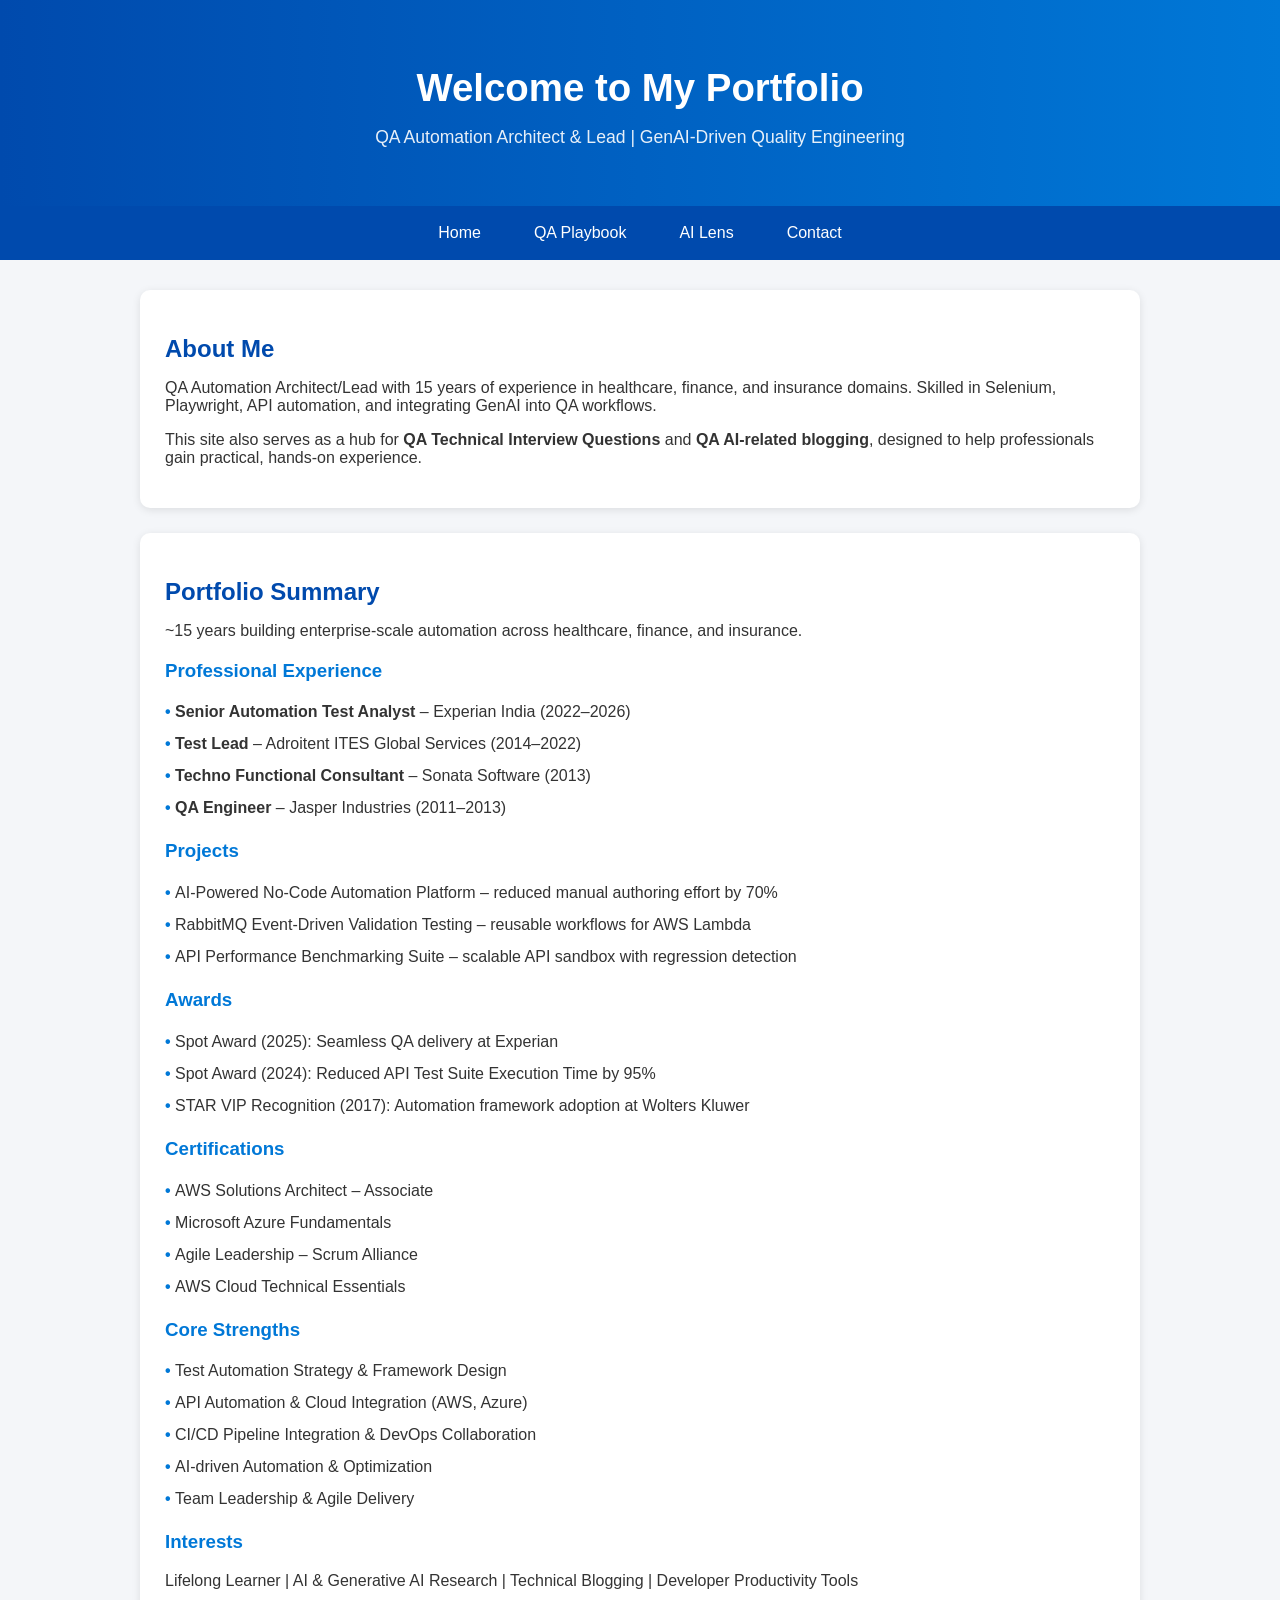
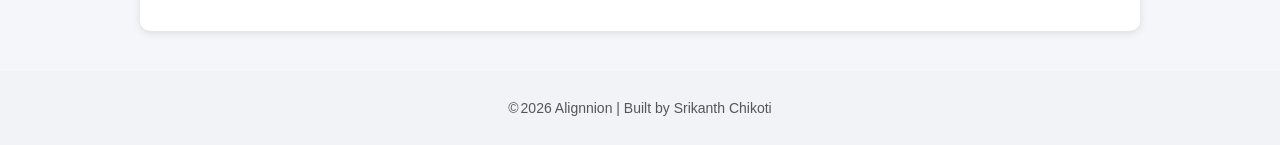
<file: index.html>
<!DOCTYPE html>
<html lang="en">
<head>
  <meta charset="UTF-8">
  <title>Srikanth C - Portfolio</title>
  <link rel="stylesheet" href="style.css">
  <style>
    body {
      font-family: 'Inter', 'Roboto', Arial, sans-serif;
      margin: 0;
      background-color: #f4f6f9;
      color: #333;
    }

    /* Reduced banner height */
    header {
      background: linear-gradient(to right, #004aad, #0078d7);
      color: #fff;
      text-align: center;
      padding: 40px 20px; /* reduced from 60px */
    }

    header h1 {
      font-size: 2.4rem;
      margin-bottom: 8px;
      font-weight: 700;
    }

    header p {
      font-size: 1.1rem;
      opacity: 0.9;
    }

    nav {
      background: #004aad;
      display: flex;
      justify-content: center;
      gap: 25px;
      padding: 10px 0;
    }

    nav a {
      color: #fff;
      text-decoration: none;
      font-weight: 500;
      font-size: 1rem;
      padding: 8px 14px;
      border-radius: 5px;
      transition: background 0.3s ease;
    }

    nav a:hover {
      background: rgba(255, 255, 255, 0.2);
    }

    main {
      max-width: 1000px;
      margin: 30px auto;
      padding: 0 20px;
    }

    section {
      background: #fff;
      padding: 25px;
      margin-bottom: 25px;
      border-radius: 10px;
      box-shadow: 0 2px 8px rgba(0,0,0,0.1);
    }

    h2 {
      color: #004aad;
      font-weight: 600;
      margin-bottom: 10px;
    }

    h3 {
      color: #0078d7;
      font-weight: 600;
      margin-top: 20px;
    }

    ul {
      list-style: none;
      padding: 0;
    }

    ul li {
      margin: 8px 0;
      font-size: 1rem;
      line-height: 1.5;
    }

    ul li::before {
      content: "• ";
      color: #0078d7;
      font-weight: bold;
    }

    footer {
      text-align: center;
      background: #f1f3f6;
      padding: 15px;
      font-size: 14px;
      color: #555;
      margin-top: 40px;
    }
  </style>
</head>
<body>
  <header>
    <h1>Welcome to My Portfolio</h1>
    <p>QA Automation Architect & Lead | GenAI‑Driven Quality Engineering</p>
  </header>

  <nav>
    <a href="index.html">Home</a>
    <a href="qa-playbook.html">QA Playbook</a>
    <a href="ai-lens.html">AI Lens</a>
    <a href="contact.html">Contact</a>
  </nav>

  <main>
    <section>
      <h2>About Me</h2>
      <p>
        QA Automation Architect/Lead with 15 years of experience in healthcare, finance, and insurance domains.
        Skilled in Selenium, Playwright, API automation, and integrating GenAI into QA workflows.
      </p>
      <p>
        This site also serves as a hub for <strong>QA Technical Interview Questions</strong> and
        <strong>QA AI‑related blogging</strong>, designed to help professionals gain practical, hands‑on experience.
      </p>
    </section>

    <section>
      <h2>Portfolio Summary</h2>
      <p>~15 years building enterprise‑scale automation across healthcare, finance, and insurance.</p>

      <h3>Professional Experience</h3>
      <ul>
        <li><strong>Senior Automation Test Analyst</strong> – Experian India (2022–2026)</li>
        <li><strong>Test Lead</strong> – Adroitent ITES Global Services (2014–2022)</li>
        <li><strong>Techno Functional Consultant</strong> – Sonata Software (2013)</li>
        <li><strong>QA Engineer</strong> – Jasper Industries (2011–2013)</li>
      </ul>

      <h3>Projects</h3>
      <ul>
        <li>AI‑Powered No‑Code Automation Platform – reduced manual authoring effort by 70%</li>
        <li>RabbitMQ Event‑Driven Validation Testing – reusable workflows for AWS Lambda</li>
        <li>API Performance Benchmarking Suite – scalable API sandbox with regression detection</li>
      </ul>

      <h3>Awards</h3>
      <ul>
        <li>Spot Award (2025): Seamless QA delivery at Experian</li>
        <li>Spot Award (2024): Reduced API Test Suite Execution Time by 95%</li>
        <li>STAR VIP Recognition (2017): Automation framework adoption at Wolters Kluwer</li>
      </ul>

      <h3>Certifications</h3>
      <ul>
        <li>AWS Solutions Architect – Associate</li>
        <li>Microsoft Azure Fundamentals</li>
        <li>Agile Leadership – Scrum Alliance</li>
        <li>AWS Cloud Technical Essentials</li>
      </ul>

      <h3>Core Strengths</h3>
      <ul>
        <li>Test Automation Strategy & Framework Design</li>
        <li>API Automation & Cloud Integration (AWS, Azure)</li>
        <li>CI/CD Pipeline Integration & DevOps Collaboration</li>
        <li>AI‑driven Automation & Optimization</li>
        <li>Team Leadership & Agile Delivery</li>
      </ul>

      <h3>Interests</h3>
      <p>Lifelong Learner | AI & Generative AI Research | Technical Blogging | Developer Productivity Tools</p>
    </section>
  </main>

  <footer>
    <p>© 2026 Alignnion | Built by Srikanth Chikoti</p>
  </footer>
</body>
</html>
</file>
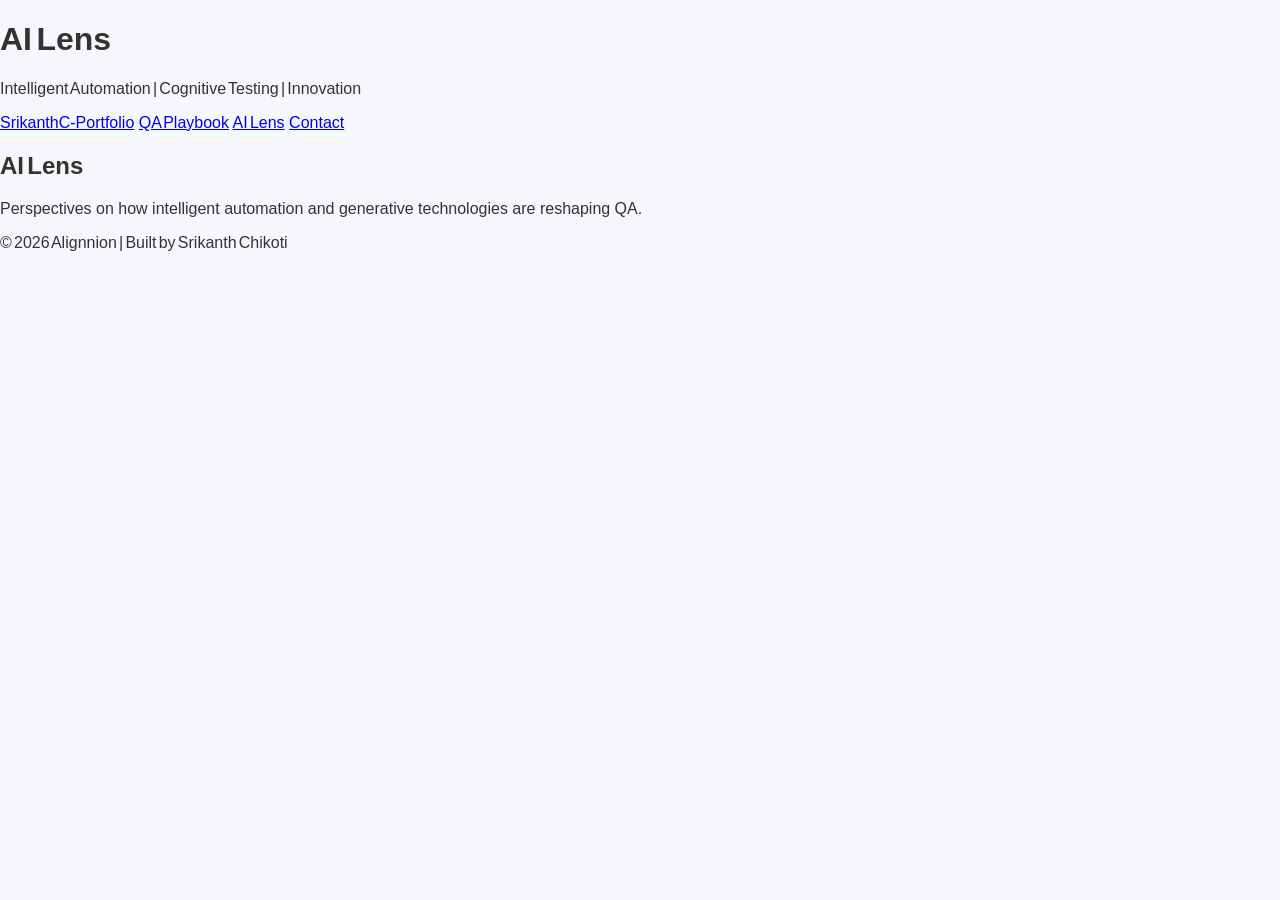
<file: ai-lens.html>
<!DOCTYPE html>
<html lang="en">
<head>
  <meta charset="UTF-8">
  <title>AI Lens</title>
  <link rel="stylesheet" href="style.css">
</head>
<body>
  <header>
    <h1>AI Lens</h1>
    <p>Intelligent Automation | Cognitive Testing | Innovation</p>
  </header>

  <nav>
    <a href="index.html">SrikanthC‑Portfolio</a>
    <a href="qa-playbook.html">QA Playbook</a>
    <a href="ai-lens.html">AI Lens</a>
    <a href="contact.html">Contact</a>
  </nav>

  <section>
    <h2>AI Lens</h2>
    <p>Perspectives on how intelligent automation and generative technologies are reshaping QA.</p>
  </section>

  <footer>
    <p>© 2026 Alignnion | Built by Srikanth Chikoti</p>
  </footer>
</body>
</html>
</file>
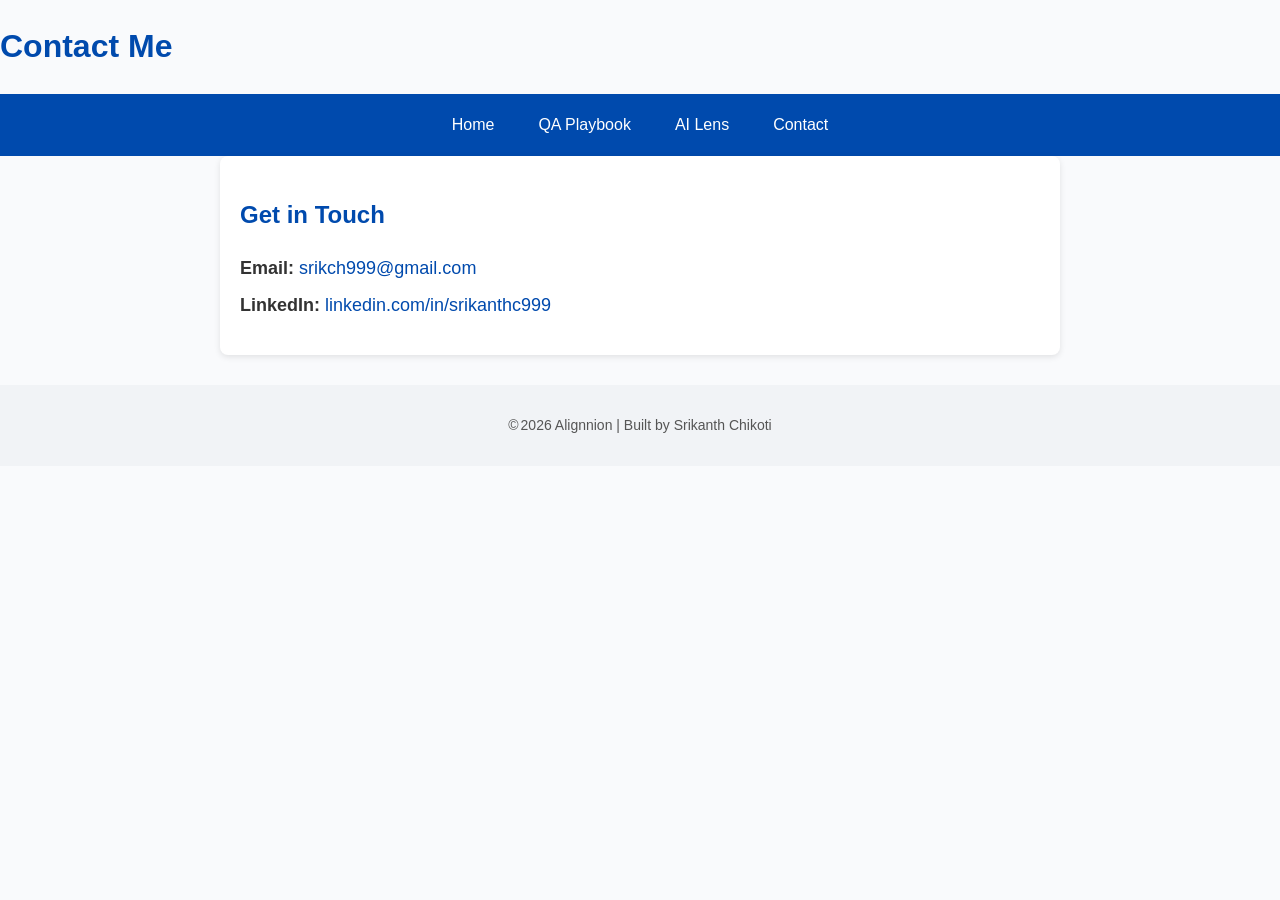
<file: contact.html>
<!DOCTYPE html>
<html lang="en">
<head>
  <meta charset="UTF-8">
  <title>Contact</title>
  <link rel="stylesheet" href="style.css">
  <style>
    body {
      font-family: 'Inter', 'Roboto', Arial, sans-serif;
      font-size: 16px;
      line-height: 1.6;
      color: #333;
      margin: 0;
      background-color: #f9fafc;
    }
    h1, h2 {
      font-weight: 600;
      color: #004aad;
    }
    nav {
      background: #004aad;
      padding: 10px;
      display: flex;
      gap: 20px;
      justify-content: center;
    }
    nav a {
      color: #fff;
      text-decoration: none;
      font-weight: 500;
      padding: 8px 12px;
      border-radius: 4px;
      transition: background 0.3s ease;
    }
    nav a:hover {
      background: rgba(255,255,255,0.2);
    }
    section {
      padding: 20px;
      max-width: 800px;
      margin: auto;
      background: #fff;
      border-radius: 8px;
      box-shadow: 0 2px 6px rgba(0,0,0,0.1);
    }
    ul {
      list-style: none;
      padding: 0;
    }
    ul li {
      margin: 0.5rem 0;
      font-size: 18px;
    }
    a {
      color: #004aad;
      text-decoration: none;
      font-weight: 500;
    }
    a:hover {
      text-decoration: underline;
    }
    footer {
      text-align: center;
      padding: 15px;
      background: #f1f3f6;
      margin-top: 30px;
      font-size: 14px;
      color: #555;
    }
  </style>
</head>
<body>
  <header>
    <h1>Contact Me</h1>
  </header>

  <!-- Unified Navigation -->
  <nav>
    <a href="index.html">Home</a>
    <a href="qa-playbook.html">QA Playbook</a>
    <a href="ai-lens.html">AI Lens</a>
    <a href="contact.html">Contact</a>
  </nav>

  <section>
    <h2>Get in Touch</h2>
    <ul>
      <li><strong>Email:</strong> <a href="mailto:srikch999@gmail.com">srikch999@gmail.com</a></li>
      <li><strong>LinkedIn:</strong> <a href="https://www.linkedin.com/in/srikanthc999" target="_blank">linkedin.com/in/srikanthc999</a></li>
    </ul>
  </section>

  <footer>
    <p>© 2026 Alignnion | Built by Srikanth Chikoti</p>
  </footer>
</body>
</html>
</file>
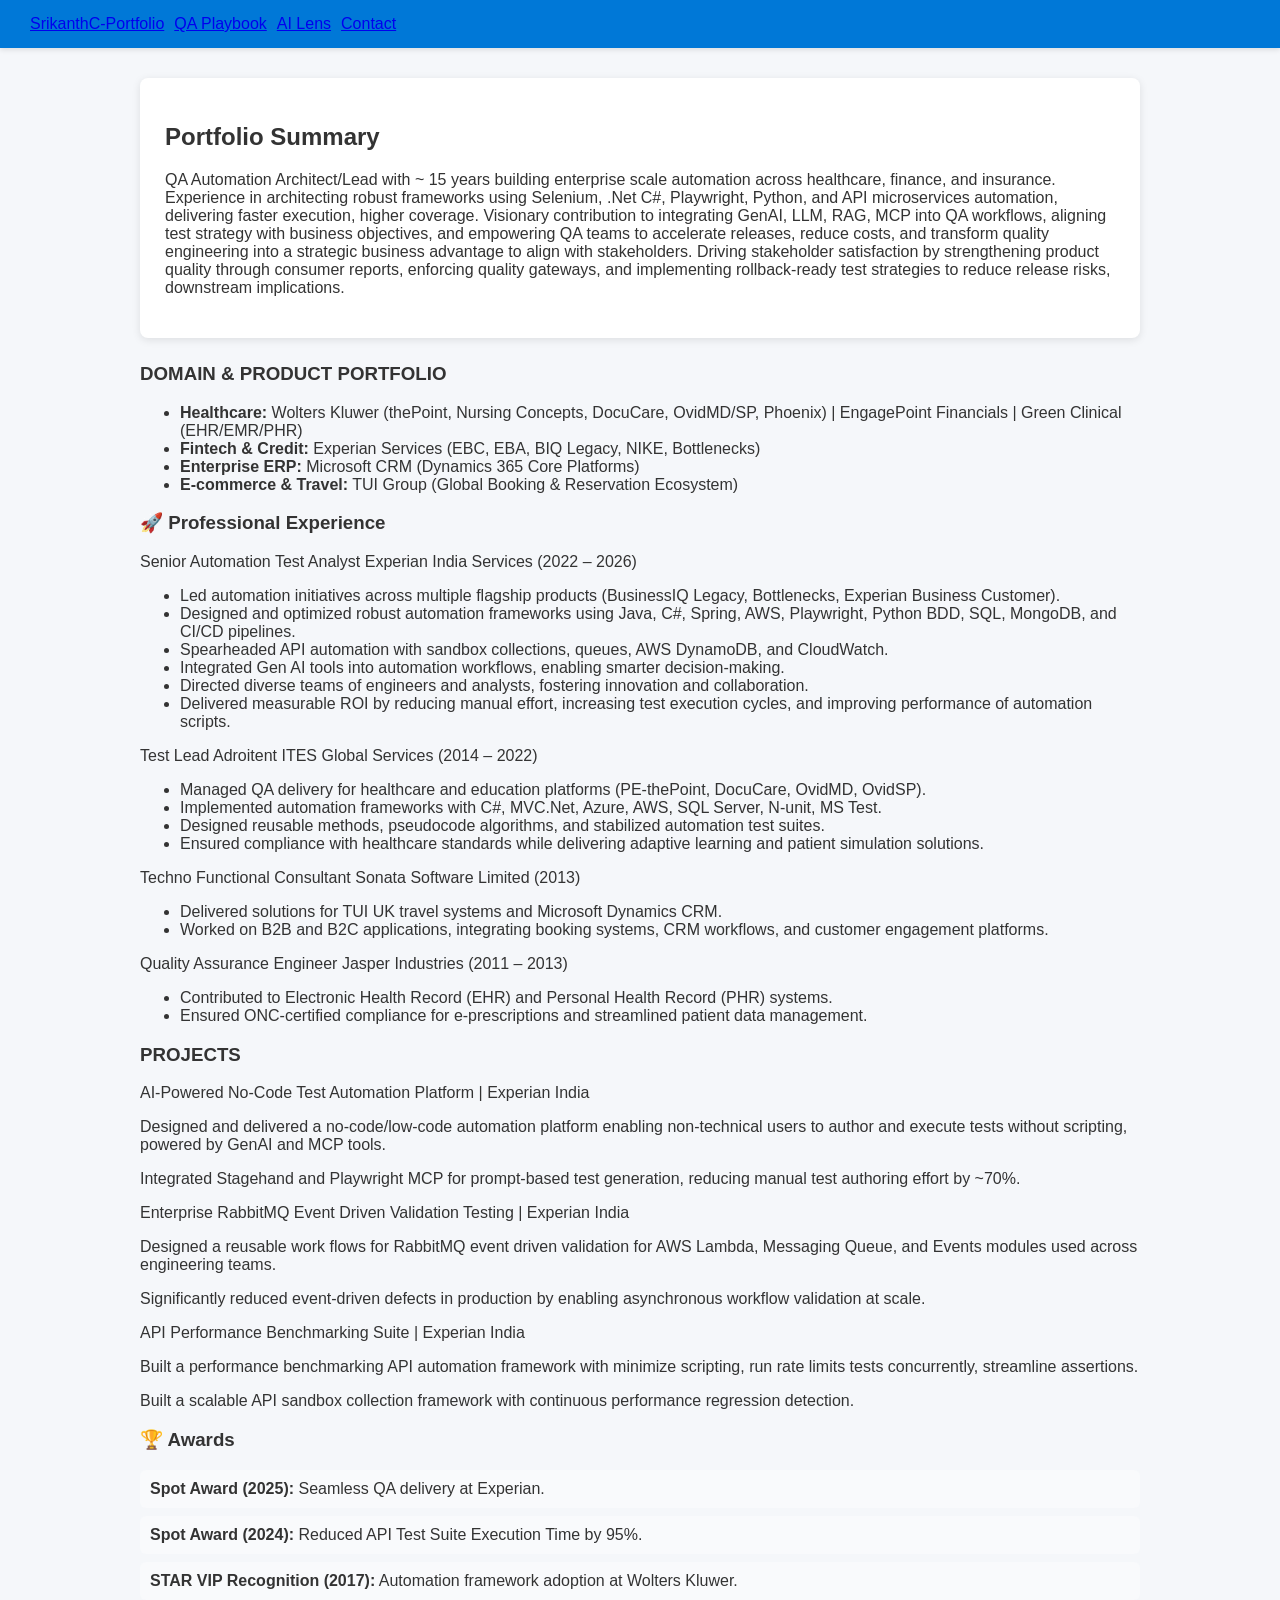
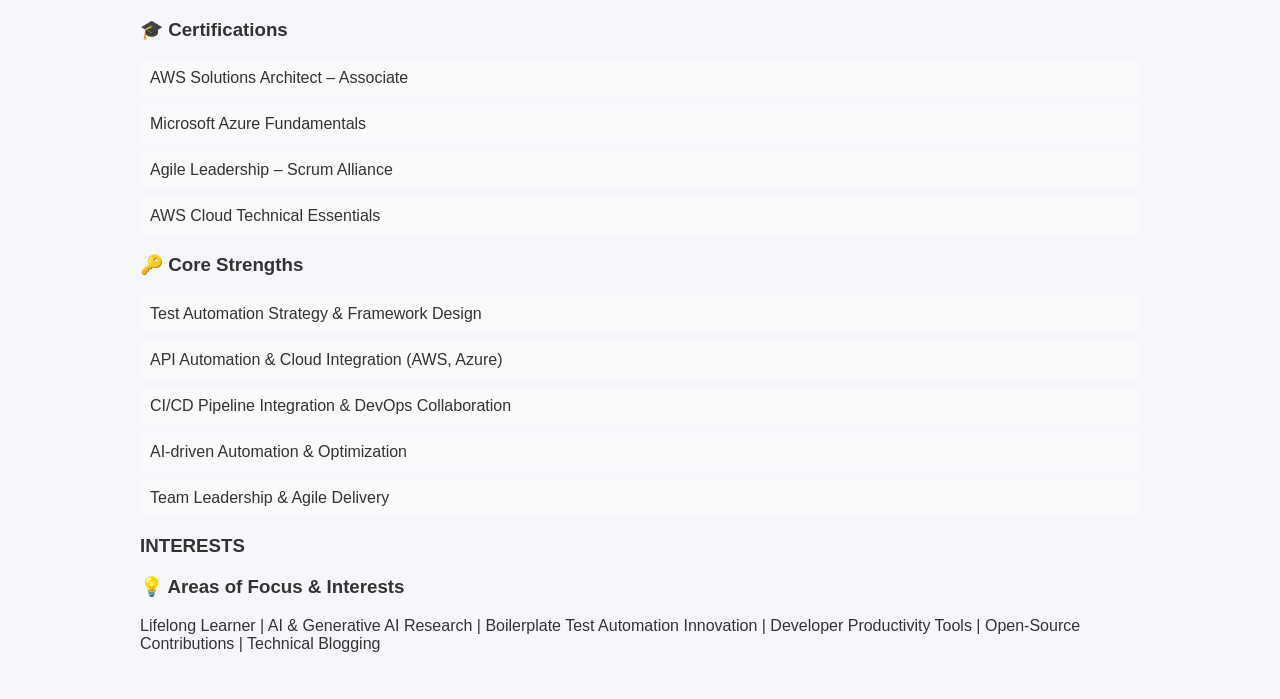
<file: portfolio.html>
<!DOCTYPE html>
<html lang="en">
  <head>
    <meta charset="UTF-8" />
    <meta name="viewport" content="width=device-width, initial-scale=1.0" />
    <title>SrikanthC - Portfolio</title>
    <link rel="stylesheet" href="style.css" />
  </head>
  <body>
    <!-- Header Navigation -->
    <header class="header">
      <nav class="nav-container">
        <a href="#" class="nav-link active">SrikanthC-Portfolio</a>
        <a href="#" class="nav-link">QA Playbook</a>
        <a href="#" class="nav-link">AI Lens</a>
        <a href="#" class="nav-link">Contact</a>
      </nav>
    </header>

    <!-- Main Viewport Layout -->
    <main class="container">
      <!-- Portfolio Summary -->
      <section class="summary-section">
        <h2 class="section-title">Portfolio Summary</h2>
        <p>
          QA Automation Architect/Lead with ~ 15 years building enterprise scale automation across healthcare, finance,
          and insurance. Experience in architecting robust frameworks using Selenium, .Net C#, Playwright, Python, and
          API microservices automation, delivering faster execution, higher coverage. Visionary contribution to
          integrating GenAI, LLM, RAG, MCP into QA workflows, aligning test strategy with business objectives, and
          empowering QA teams to accelerate releases, reduce costs, and transform quality engineering into a strategic
          business advantage to align with stakeholders. Driving stakeholder satisfaction by strengthening product
          quality through consumer reports, enforcing quality gateways, and implementing rollback‑ready test strategies
          to reduce release risks, downstream implications.
        </p>
      </section>

      <!-- Two Column Content Layout -->
      <div class="content-grid">
        <!-- Left Column -->
        <div class="column">
          <section class="card">
            <h3 class="card-title">DOMAIN &amp; PRODUCT PORTFOLIO</h3>
            <ul class="portfolio-list">
              <li>
                <strong>Healthcare:</strong>
                Wolters Kluwer (thePoint, Nursing Concepts, DocuCare, OvidMD/SP, Phoenix) | EngagePoint Financials |
                Green Clinical (EHR/EMR/PHR)
              </li>
              <li>
                <strong>Fintech &amp; Credit:</strong>
                Experian Services (EBC, EBA, BIQ Legacy, NIKE, Bottlenecks)
              </li>
              <li>
                <strong>Enterprise ERP:</strong>
                Microsoft CRM (Dynamics 365 Core Platforms)
              </li>
              <li>
                <strong>E-commerce &amp; Travel:</strong>
                TUI Group (Global Booking &amp; Reservation Ecosystem)
              </li>
            </ul>
          </section>

          <section class="card">
            <h3 class="card-title">🚀 Professional Experience</h3>

            <div class="job-block">
              <div class="job-header">
                <span class="job-role">Senior Automation Test Analyst</span>
                <span class="job-company">Experian India Services (2022 – 2026)</span>
              </div>
              <ul class="job-desc">
                <li>
                  Led automation initiatives across multiple flagship products (BusinessIQ Legacy, Bottlenecks, Experian
                  Business Customer).
                </li>
                <li>
                  Designed and optimized robust automation frameworks using Java, C#, Spring, AWS, Playwright, Python
                  BDD, SQL, MongoDB, and CI/CD pipelines.
                </li>
                <li>Spearheaded API automation with sandbox collections, queues, AWS DynamoDB, and CloudWatch.</li>
                <li>Integrated Gen AI tools into automation workflows, enabling smarter decision-making.</li>
                <li>Directed diverse teams of engineers and analysts, fostering innovation and collaboration.</li>
                <li>
                  Delivered measurable ROI by reducing manual effort, increasing test execution cycles, and improving
                  performance of automation scripts.
                </li>
              </ul>
            </div>

            <div class="job-block">
              <div class="job-header">
                <span class="job-role">Test Lead</span>
                <span class="job-company">Adroitent ITES Global Services (2014 – 2022)</span>
              </div>
              <ul class="job-desc">
                <li>
                  Managed QA delivery for healthcare and education platforms (PE-thePoint, DocuCare, OvidMD, OvidSP).
                </li>
                <li>Implemented automation frameworks with C#, MVC.Net, Azure, AWS, SQL Server, N-unit, MS Test.</li>
                <li>Designed reusable methods, pseudocode algorithms, and stabilized automation test suites.</li>
                <li>
                  Ensured compliance with healthcare standards while delivering adaptive learning and patient simulation
                  solutions.
                </li>
              </ul>
            </div>

            <div class="job-block">
              <div class="job-header">
                <span class="job-role">Techno Functional Consultant</span>
                <span class="job-company">Sonata Software Limited (2013)</span>
              </div>
              <ul class="job-desc">
                <li>Delivered solutions for TUI UK travel systems and Microsoft Dynamics CRM.</li>
                <li>
                  Worked on B2B and B2C applications, integrating booking systems, CRM workflows, and customer
                  engagement platforms.
                </li>
              </ul>
            </div>

            <div class="job-block">
              <div class="job-header">
                <span class="job-role">Quality Assurance Engineer</span>
                <span class="job-company">Jasper Industries (2011 – 2013)</span>
              </div>
              <ul class="job-desc">
                <li>Contributed to Electronic Health Record (EHR) and Personal Health Record (PHR) systems.</li>
                <li>Ensured ONC-certified compliance for e-prescriptions and streamlined patient data management.</li>
              </ul>
            </div>
          </section>
        </div>

        <!-- Right Column -->
        <div class="column">
          <section class="card">
            <h3 class="card-title">PROJECTS</h3>

            <div class="project-block">
              <span class="project-name">AI-Powered No-Code Test Automation Platform | Experian India</span>
              <p>
                Designed and delivered a no-code/low-code automation platform enabling non-technical users to author and
                execute tests without scripting, powered by GenAI and MCP tools.
              </p>
              <p>
                Integrated Stagehand and Playwright MCP for prompt-based test generation, reducing manual test authoring
                effort by ~70%.
              </p>
            </div>

            <div class="project-block">
              <span class="project-name">Enterprise RabbitMQ Event Driven Validation Testing | Experian India</span>
              <p>
                Designed a reusable work flows for RabbitMQ event driven validation for AWS Lambda, Messaging Queue, and
                Events modules used across engineering teams.
              </p>
              <p>
                Significantly reduced event-driven defects in production by enabling asynchronous workflow validation at
                scale.
              </p>
            </div>

            <div class="project-block">
              <span class="project-name">API Performance Benchmarking Suite | Experian India</span>
              <p>
                Built a performance benchmarking API automation framework with minimize scripting, run rate limits tests
                concurrently, streamline assertions.
              </p>
              <p>Built a scalable API sandbox collection framework with continuous performance regression detection.</p>
            </div>
          </section>

          <section class="card">
            <h3 class="card-title">🏆 Awards</h3>
            <ul class="simple-list">
              <li>
                <strong>Spot Award (2025):</strong>
                Seamless QA delivery at Experian.
              </li>
              <li>
                <strong>Spot Award (2024):</strong>
                Reduced API Test Suite Execution Time by 95%.
              </li>
              <li>
                <strong>STAR VIP Recognition (2017):</strong>
                Automation framework adoption at Wolters Kluwer.
              </li>
            </ul>
          </section>

          <div class="sub-grid">
            <section class="card">
              <h3 class="card-title">🎓 Certifications</h3>
              <ul class="simple-list">
                <li>AWS Solutions Architect – Associate</li>
                <li>Microsoft Azure Fundamentals</li>
                <li>Agile Leadership – Scrum Alliance</li>
                <li>AWS Cloud Technical Essentials</li>
              </ul>
            </section>

            <section class="card">
              <h3 class="card-title">🔑 Core Strengths</h3>
              <ul class="simple-list">
                <li>Test Automation Strategy &amp; Framework Design</li>
                <li>API Automation &amp; Cloud Integration (AWS, Azure)</li>
                <li>CI/CD Pipeline Integration &amp; DevOps Collaboration</li>
                <li>AI-driven Automation &amp; Optimization</li>
                <li>Team Leadership &amp; Agile Delivery</li>
              </ul>
            </section>
          </div>

          <section class="card">
            <h3 class="card-title">INTERESTS</h3>
            <!-- Updated Interests Section at Bottom -->
            <section class="card interests-card">
              <h3 class="card-title">💡 Areas of Focus &amp; Interests</h3>
              <p class="interests-text">
                Lifelong Learner | AI &amp; Generative AI Research | Boilerplate Test Automation Innovation | Developer
                Productivity Tools | Open-Source Contributions | Technical Blogging
              </p>
            </section>
          </section>
        </div>
      </div>
    </main>
  </body>
</html>
</file>
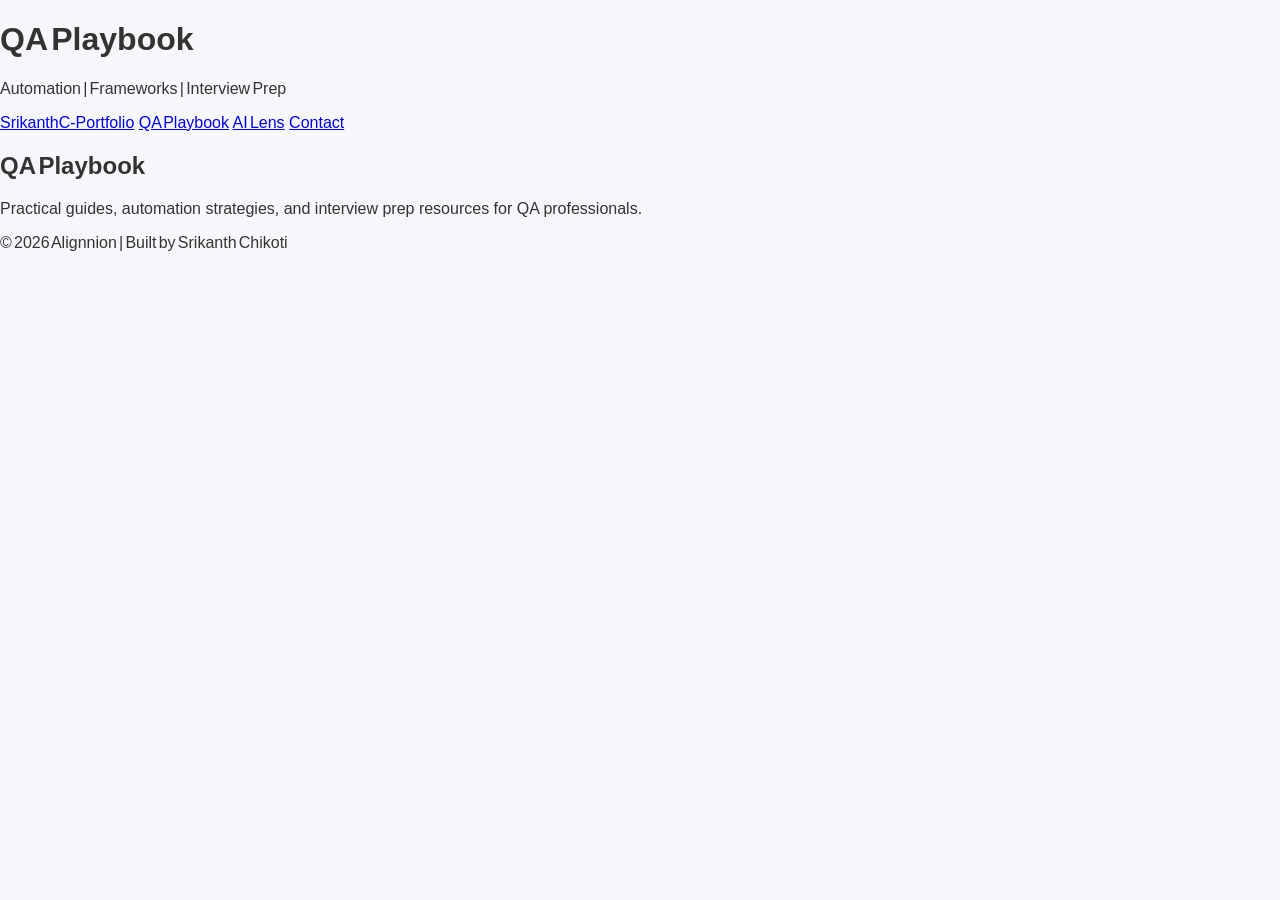
<file: qa-playbook.html>
<!DOCTYPE html>
<html lang="en">
<head>
  <meta charset="UTF-8">
  <title>QA Playbook</title>
  <link rel="stylesheet" href="style.css">
</head>
<body>
  <header>
    <h1>QA Playbook</h1>
    <p>Automation | Frameworks | Interview Prep</p>
  </header>

  <nav>
    <a href="index.html">SrikanthC‑Portfolio</a>
    <a href="qa-playbook.html">QA Playbook</a>
    <a href="ai-lens.html">AI Lens</a>
    <a href="contact.html">Contact</a>
  </nav>

  <section>
    <h2>QA Playbook</h2>
    <p>Practical guides, automation strategies, and interview prep resources for QA professionals.</p>
  </section>

  <footer>
    <p>© 2026 Alignnion | Built by Srikanth Chikoti</p>
  </footer>
</body>
</html>
</file>
<file: style.css>
body {
  font-family: 'Segoe UI', Roboto, Arial, sans-serif;
  margin: 0;
  background: #f5f7fa;
  color: #333;
}

.header {
  background: #0078d7;
  display: flex;
  justify-content: space-between;
  align-items: center;
  padding: 15px 30px;
  box-shadow: 0 2px 5px rgba(0,0,0,0.1);
}

.logo {
  color: #fff;
  font-size: 1.3rem;
  font-weight: bold;
}

.nav-container {
  display: flex;
  gap: 10px;
}

.tab-link {
  background: transparent;
  border: none;
  color: #fff;
  font-size: 1rem;
  padding: 10px 15px;
  cursor: pointer;
  border-radius: 5px;
  transition: background 0.3s ease;
}

.tab-link:hover {
  background: rgba(255,255,255,0.2);
}

.tab-link.active {
  background: #fff;
  color: #0078d7;
  font-weight: bold;
}

.container {
  padding: 30px;
  max-width: 1000px;
  margin: auto;
}

.tab-content {
  display: none;
  animation: fadeIn 0.5s ease-in-out;
}

.tab-content.active {
  display: block;
}

.hero {
  background: linear-gradient(to right, #0078d7, #005a9e);
  color: #fff;
  text-align: center;
  padding: 60px 20px;
  border-radius: 8px;
  margin-bottom: 30px;
}

.hero h1 {
  font-size: 2.5rem;
  margin-bottom: 10px;
}

.hero p {
  font-size: 1.2rem;
}

.summary-section, .portfolio-section {
  background: #fff;
  padding: 25px;
  border-radius: 8px;
  box-shadow: 0 2px 8px rgba(0,0,0,0.1);
  margin-bottom: 25px;
}

.project-grid {
  display: grid;
  grid-template-columns: repeat(auto-fit, minmax(280px, 1fr));
  gap: 15px;
}

.project-card {
  background: #f9fafc;
  padding: 15px;
  border-radius: 8px;
  box-shadow: 0 1px 3px rgba(0,0,0,0.1);
}

.simple-list, .experience-list {
  list-style: none;
  padding: 0;
}

.simple-list li, .experience-list li {
  background: #f9fafc;
  margin: 8px 0;
  padding: 10px;
  border-radius: 6px;
}

@keyframes fadeIn {
  from { opacity: 0; transform: translateY(10
</file>
